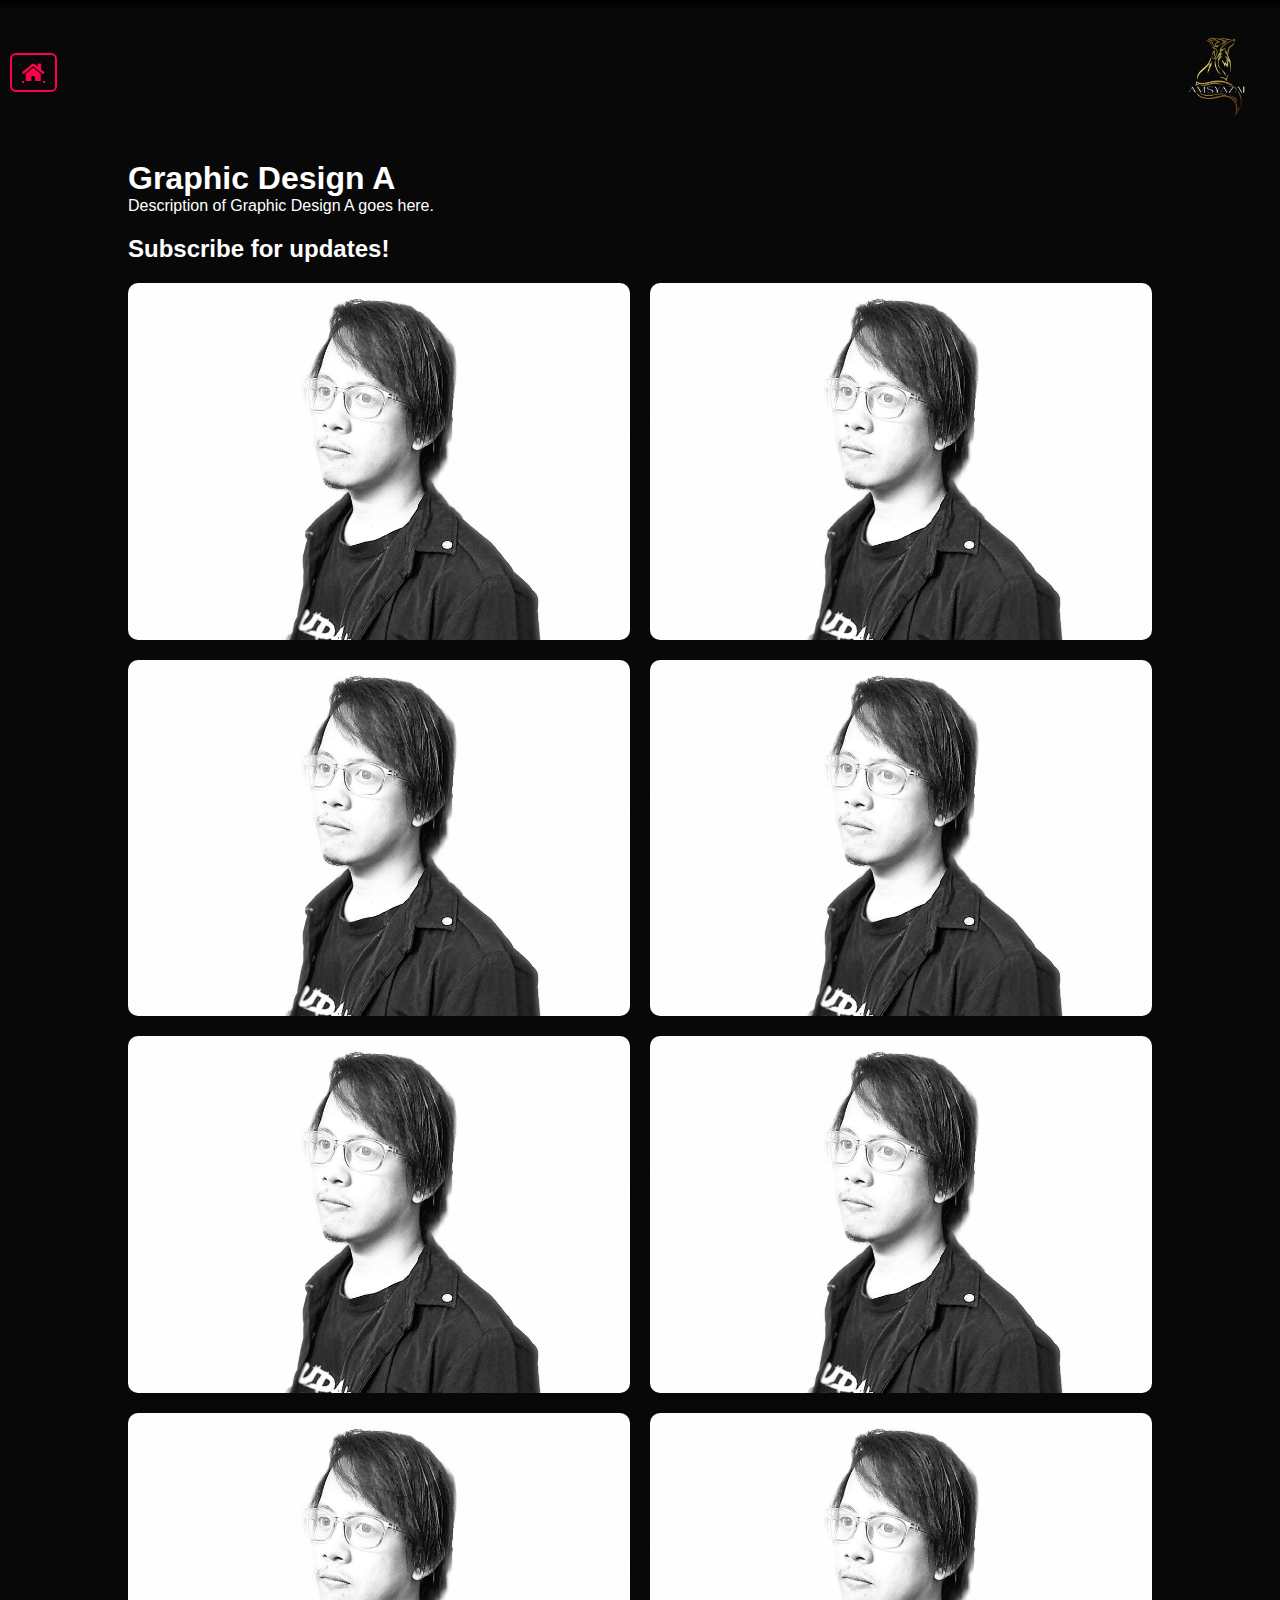
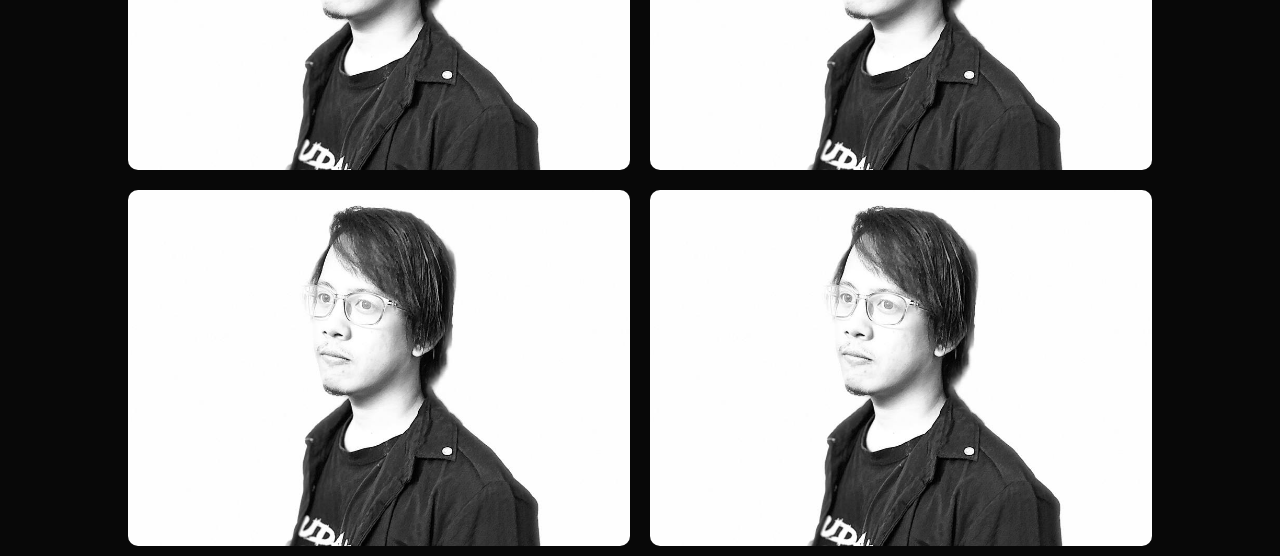
<file: design_a.html>
<!DOCTYPE html>
<html lang="en">
<head>
    <!-- other head elements... -->
    <link rel="stylesheet" href="style.css">
    <link rel="stylesheet" href="project.css">
    <!-- Add Font Awesome CSS -->
    <link rel="stylesheet" href="https://cdnjs.cloudflare.com/ajax/libs/font-awesome/5.15.3/css/all.min.css">
    <!-- other head elements... -->
</head>
<body>
    <!-- Gradient bar at the top -->
    <div class="gradient-bar"></div>

    <!-- Logo and Home button aligned -->
    <div class="top-container">
        <a href="index.html" class="btn-home" id="homeButton">
            <i class="fas fa-home fa-lg"></i>
        </a>
        <div class="logo-container">
            <img src="images/logo.png" alt="Logo">
        </div>
    </div>

    <!-- Design A content -->
    <div class="container">
        <h1 class="design-heading">Graphic Design A</h1>
        <p class="design-description">Description of Graphic Design A goes here.</p>

        <!-- Subscription on top middle of the page -->
        <div class="subscription-container">
            <h2>Subscribe for updates!</h2>
            <!-- Add your subscription form or content here -->
        </div>

        <!-- Image placeholders, adjust as needed -->
        <div class="image-container">
            <img src="images/me landscape.png" alt="Design A Image 1">
            <img src="images/me landscape.png" alt="Design A Image 2">
            <img src="images/me landscape.png" alt="Design A Image 3">
            <img src="images/me landscape.png" alt="Design A Image 4">
            <img src="images/me landscape.png" alt="Design A Image 5">
            <img src="images/me landscape.png" alt="Design A Image 6">
            <img src="images/me landscape.png" alt="Design A Image 7">
            <img src="images/me landscape.png" alt="Design A Image 8">
            <img src="images/me landscape.png" alt="Design A Image 9">
            <img src="images/me landscape.png" alt="Design A Image 10">
            <!-- Add more image placeholders as needed -->
        </div>
    </div>

    <!-- Inside your Design A page HTML -->
    <script>
        // JavaScript to toggle the class based on scroll position
        window.addEventListener('scroll', function () {
            var scrollPosition = window.scrollY || document.documentElement.scrollTop;

            // Get the Home button element
            var homeButton = document.querySelector('.btn-home'); // Use the correct class name

            // Add or remove the 'show' class based on scroll position
            if (scrollPosition > 200) {
                homeButton.classList.add('show');
            } else {
                homeButton.classList.remove('show');
            }
        });
    </script>
</body>
</html>
</file>
<file: style.css>
*
{
    margin: 0;
    padding: 0;
    font-family: 'Poppins', sans-serif;
    box-sizing: border-box;
}
html{
    scroll-behavior: smooth;
}
body{
    background: #080808;
    color: #fff;
}
#header{
    width: 100%;
    height: 100vh;
    background-image: url(images/background.png);
    background-size: cover;
    background-position: center;
    background-attachment: fixed;
}
.container{
    padding: 10px 10%;
}

nav{
    display: flex;
    align-items: center;
    justify-content: space-between;
    flex-wrap: wrap;
}
nav {
    position: fixed;
    top: 0;
    left: 0;
    width: 100%;
    background: rgba(0, 0, 0, 0.8);
    z-index: 1000;
    box-shadow: 0 0 10px 0 #ff004f;
}
.logo{
    width: 80px;
}

nav ul li{
    display: inline-block;
    list-style: none;
    margin: 10px 20px;
}

nav ul li{
    color: #fff;
    text-decoration: none;
    font-size: 18px;
    position: relative;
}
nav ul li a::after{
    content: '';
    width: 0%;
    height: 3px;
    background: #ff004f;
    position: absolute;
    left: 0;
    bottom: -6px;
    transition: 0.5s;
}
nav ul li a:hover::after{
    width: 100%;
}
.header-text{
    margin-top: 200%;
    font-size: 30px;
    margin-top: 200px;
}
.header-text h1 span{
    color: #ff004f;
}
.btn,
.btn:hover,
.btn:active,
.btn:focus {
    color: #fff;
    text-decoration: none;
}


/*------------------------about-----------------------------*/
#about{
    padding: 80px 0;
    color: #ababab;
}
.row{
    display: flex;
    justify-content: space-between;
    flex-wrap: wrap;
}

.about-col-1{
    flex-basis: 35%;
}
.about-col-1 img{
    width: 100%;
    border-radius: 15px;
}
.about-col-2{
    flex-basis: 60%;
}

.sub-title{
    font-size: 60px;
    font-weight: 600;
    color: #fff;
}

.tab-titles{
    display: flex;
    margin: 20px 0 40px;
}
.tab-links{
    margin-right: 50px;
    font-size: 18px;
    font-weight: 500;
    cursor: pointer;
    position: relative;
}
.tab-links::after{
    content: '';
    width: 0;
    height: 3px;
    background: #ff004f;
    position: absolute;
    left: 0;
    bottom: -8px;
    transition: 0.5s;
}

.tab-links.active-link::after{
    width: 50%;
}

.tab-contents ul li{
    list-style: none;
    margin: 10px 0;
}
.tab-contents ul li span{
    color: #b54769;
    font-size: 14px;
}
.tab-contents{
    display: none;
    transition: transform 0.5s ease;
}
.tab-contents.active-tab{
    display: block;
    transform: translateX(0);
}
.tab-contents.inactive-tab {
    transform: translateX(-100%);
}
/*-----------------------services------------------------*/
#services{
    padding: 30px 0;
}
.services-list{
    display: grid;
    grid-template-columns: repeat(auto-fit, minmax(250px, 1fr));
    grid-gap: 40px;
    margin-top: 50px;
}
.services-list div{
    background: #262626;
    padding: 40px;
    font-size: 13px;
    font-weight: 300;
    border-radius: 10px;
    transition: background 0.5s, transform 0.5s;
}
.services-list div i{
    font-size: 50px;
    margin-bottom: 30px;
}
.services-list div h2{
    font-size: 30px;
    font-weight: 500;
    margin-bottom: 15px;
}
.services-list div a{
    text-decoration: none;
    color: #fff;
    font-size: 12px;
    margin-top: 20px;
    display: inline-block;
}
.services-list div:hover{
    background: #ff004f;
    transform: translateY(-10px);
}
/*-----------------------portfolio------------------------*/
#portfolio{
    padding: 50px 0;
}
.project-list{
    display: flex;
    flex-wrap: wrap;
}
.project{
    flex-basis: calc(33.333% - 20px);
    margin: 10px;
    box-sizing: border-box;
    position: relative;
    transition: transform 0.3s ease;
    overflow: hidden;
    border-radius: 10px;
}
.extra-project {
    display: none;
    transition: opacity 0.5s ease, transform 0.5s ease;
    transform: translateY(0 px);
    transition: opacity 0.5s ease, transform 0.5s ease;
}
.extra-project.visible {
    display: block;
    opacity: 1;
    transform: translateY(0);
}
.project img{
    width: 100%;
    height: 350px; /* Set a fixed height for the images */
    object-fit: cover; /* Maintain aspect ratio */ 
    border-radius: 10px;
    display: block;
    transition: transform 0.5s, filter 0.5s;
}
.layer{
    width: 100%;
    height: 0%;
    background: linear-gradient(rgba(0,0,0,0.6), #ff004f);
    border-radius: 10px;
    position: absolute;
    left: 0;
    bottom: 0;
    overflow: hidden;
    display: flex;
    align-items: center;
    justify-content: center;
    flex-direction: column;
    padding: 0 40px;
    text-align: center;
    font-size: 14px;
    transition: height 0.5s;
}
.layer h3{
    font-weight: 500;
    margin-bottom: 20px;
}
.layer a{
    margin-top: 20px;
    color: #ff004f;
    text-decoration: none;
    font-size: 18px;
    line-height: 60px;
    background: #fff;
    width: 60px;
    height: 60px;
    border-radius: 50%;
    text-align: center;
}
.project:hover img{
    transform: scale(1.1);
}
.project:hover .layer{
    height: 100%;
}
.btn{
    display: block;
    margin: 50px auto;
    width: fit-content;
    border: 1px solid #ff004f;
    padding: 14px 50px;
    border-radius: 6px;
    text-decoration: none;
    color: #fff;
    transition: background 0.5s;
}
.btn:hover{
    background: #ff004f;
}
/* Add this style to move the project name to the left */
.project .layer {
    text-align: left;
}

/* Adjustments for small screens */
@media (max-width: 767px) {
    .project .layer a i {
      display: none; /* Hide the icon for mobile view */
    }
  }

  /* Add this to your style.css */
#video-section {
    padding: 50px 0; /* Adjust padding as needed */
}

.video-container {
    display: flex;
    flex-wrap: wrap;
    justify-content: space-around; /* Adjust as needed */
}

.video-row {
    display: flex;
    justify-content: space-around; /* Adjust as needed */
    margin-bottom: 20px; /* Adjust margin as needed */
}

.video-row video {
    width: 45%; /* Adjust width as needed */
    margin-bottom: 10px; /* Adjust margin as needed */
    border-radius: 10px; /* Add border-radius for rounded corners */
}




/*-----------------------contact------------------------*/
.contact-left{
    flex-basis: 35%;
}
.contact-right{
    flex-basis: 60%;
}
.contact-left p{
    margin-top: 30px;
}
.contact-left p i{
    color: #ff004f;
    margin-right: 15px;
    font-size: 25px;
}
.social-icon{
    margin-top: 30px;
}
.social-icon a{
    text-decoration: none;
    font-size: 30px;
    margin-right: 15px;
    color: #ababab;
    display: inline-block;
    transition: transform 0.5s;
}
.social-icon a:hover{
    color: #ff004f;
    transform: translateY(-5px);
}
.btn2.btn2{
    display: inline-block;
    background: #ff004f;
}
.contact-right form{
    width: 100%;
}
form input, form textarea{
    width: 100%;
    border: 0;
    outline: none;
    background: #262626;
    padding: 15px;
    margin: 15px 0;
    color: #fff;
    font-size: 18px;
    border-radius: 6px;
}
form .btn2{
    padding: 14px 60px;
    font-size: 18px;
    margin-top: 20px;
    cursor: pointer;
}
.copyright{
    width: 100%;
    text-align: center;
    padding: 25px;
    background: #262626;
    font-weight: 300;
    margin-top: 20px;
}
.copyright i{
    color: #ff004f;
}
/*-----------------------CSS for small screens------------------------*/
nav .fas{
    display: none;
}

@media only screen and (max-width: 600px){
    #header{
        background-image: url(images/test\ phone.png);
        background-size: cover;
    }
    .header-text{
        margin-top: 100%;
        font-size: 16px;
    }
    .header-text h1{
        font-size: 30px;
    }
    nav .fas{
        display: block;
        font-size: 25px;
    }
    nav ul{
        background: #ff004f;
        position: fixed;
        top: 0;
        right: -200px;
        width: 200px;
        height: 100vh;
        padding-top: 50px;
        z-index: 2;
        transition: right 0.5s;
    }
    nav ul li{
        display: block;
        margin: 15px;
    }
    nav ul .fas{
        position: absolute;
        top: 25px;
        left: 25px;
        cursor: pointer;
    }
    .sub-title{
        font-size: 40px;
    }
    .about-col-1, .about-col-2{
        flex-basis: 100%;
    }
    .about-col-1{
        margin-bottom: 20px;
    }
    .about-col-2{
        font-size: 14px;
    }
    .tab-links{
        font-size: 16px;
        margin-right: 15px;
    }
    .contact-left, .contact-right{
        flex-basis: 100%;
    }
    .copyright{
        font-size: 12px;
    }
}
#msg{
    color: #61b752;
    margin-top: -40px;
    display: block;
}
/* Set the color for visited links */
a:visited {
    color: #fff;
}
</file>
<file: project.css>
/* Additional styles for Design A page */

/* Gradient bar at the top */
.gradient-bar {
    position: fixed;
    top: 0;
    left: 0;
    width: 100%;
    height: 10px; /* Adjust the height as needed */
    background: linear-gradient(to bottom, rgba(0, 0, 0, 1), rgba(0, 0, 0, 0)); /* Black to transparent gradient */
    z-index: 1001; /* Place above other elements */
}

/* Container for Logo and Home button */
.top-container {
    display: flex;
    justify-content: space-between;
    align-items: center;
    padding: 10px;
    position: fixed;
    top: 10px; /* Adjust the top distance as needed */
    width: 100%;
    z-index: 1000;
}

/* Logo styles */
.logo-container img {
    width: 100px; /* Adjust the width as needed */
    height: auto; /* Maintain aspect ratio */
}

/* Style for the Home button */
.btn-home {
    background: transparent;
    color: #ff004f;
    padding: 10px;
    border: 2px solid #ff004f;
    border-radius: 6px;
    cursor: pointer;
    transition: border-color 0.5s, box-shadow 0.5s, color 0.5s;
    font-size: 18px;
    display: flex;
    align-items: center;
    justify-content: center;
}

.btn-home i {
    font-size: 20px;
}

.btn-home:hover {
    background: #ff004f;
    color: #fff;
    box-shadow: 0 0 10px 0 #ff004f;
}

/* Design A heading and description */
.design-heading {
    margin-top: 150px; /* Adjust the top margin as needed */
}

.description-container {
    position: relative;
}

.design-description,
.subscription {
    margin-bottom: 20px; /* Adjust the bottom margin as needed */
    opacity: 1; /* Initial opacity */
    transition: opacity 0.5s; /* Add transition for opacity */
}

/* Style for the image container */
.image-container {
    display: grid;
    grid-template-columns: repeat(2, 1fr); /* 2 images in 1 row */
    grid-gap: 20px; /* Adjust gap as needed */
    margin-top: 20px;
}

.image-container img {
    width: 100%;
    border-radius: 10px;
    transition: transform 0.3s ease, box-shadow 0.3s ease; /* Add a smooth transition effect for transform and box-shadow */
}

.image-container img:hover {
    transform: scale(1.1); /* Zoom in on hover */
    box-shadow: 0 0 20px rgba(255, 0, 79, 0.7); /* Add a glowing effect on hover (red color) */
}
</file>
